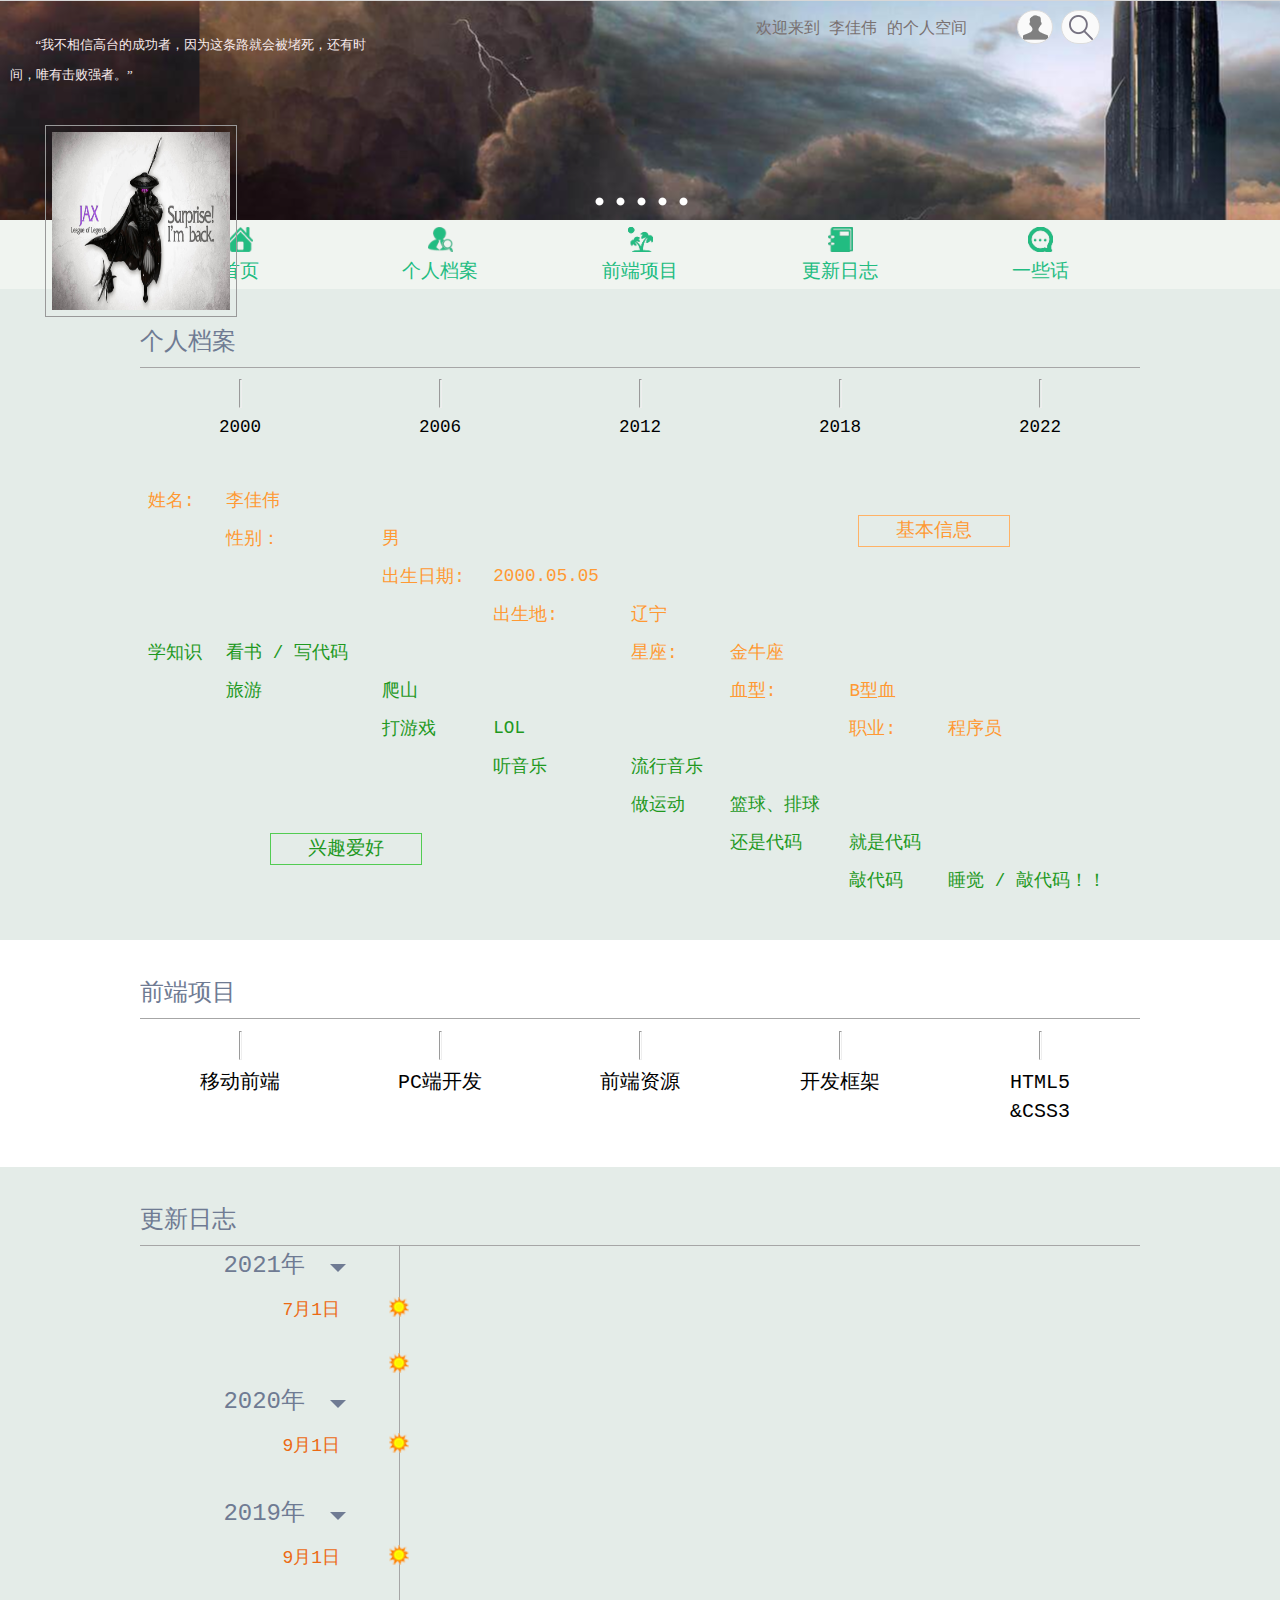
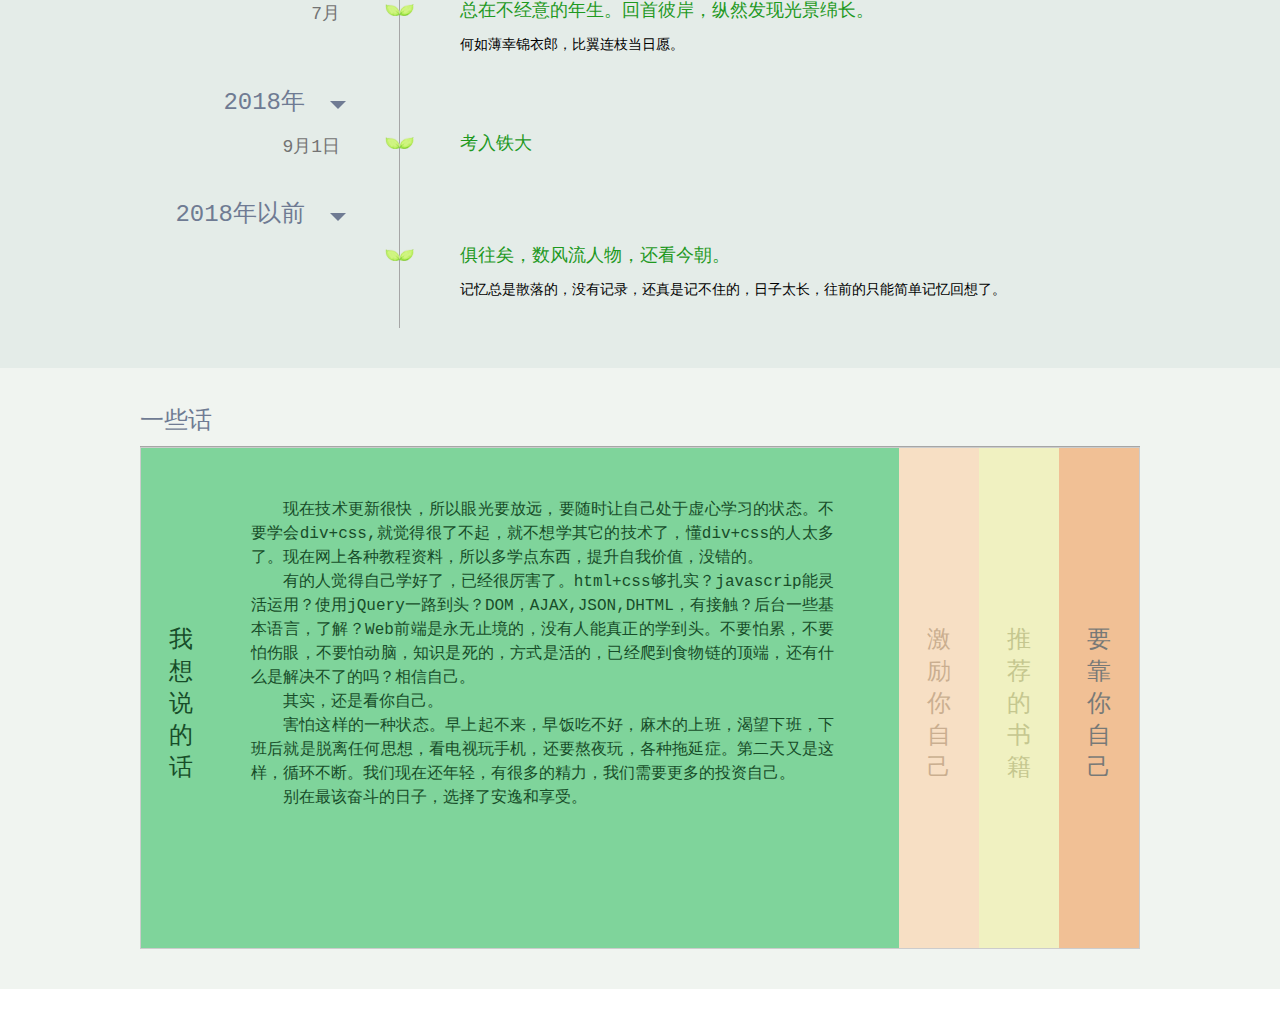
<file: index.html>
<!DOCTYPE html>
<!--created by yangfei 2016.11.17-->
<!--转载请说明出处-->
<html>
<head>
    <title>个人主页</title>
    <meta charset="utf-8"/>
</head>
<style type="text/css">
/*head part*/
.main_visual{height:219px;border-top:1px solid #d7d7d7;overflow:hidden;position:relative;}
.main_image{height:219px;overflow:hidden;position:relative;}
.main_image ul{width:9999px;height:219px;overflow:hidden;position:absolute;top:0;left:0}
.main_image li{float:left;width:100%;height:219px;}
.main_image li span{display:block;width:100%;height:219px}
.main_image li a{display:block;width:100%;height:219px}
.main_image li .img_1{background:url(./img_background/img_main_1.jpg) top right no-repeat}
.main_image li .img_2{background:url(./img_background/img_main_2.jpg) -500px -115px no-repeat}
.main_image li .img_3{background:url(./img_background/img_main_3.jpeg) center center repeat}
.main_image li .img_4{background:url(./img_background/img_main_4.jpg) center center repeat}
.main_image li .img_5{background:url(./img_background/img_main_5.jpg) center center no-repeat}


div.flicking_con{position:absolute;top:190px;left:50%;z-index:999;width:300px;height:21px;margin:0 0 0 -50px;
}
div.flicking_con a{float:left;width:21px;height:21px;margin:0;padding:0;background:url(./img_background/btn_main_img.png) 0 0 no-repeat;display:block;text-indent:-1000px}
div.flicking_con a.on{background-position:0 -21px}
#btn_prev,#btn_next{z-index:11111;position:absolute;display:block;width:73px!important;height:74px!important;top:50%;margin-top:-37px;display:none;}
#btn_prev{background:url(./img_background/hover_left.png) no-repeat left top;left:50px;opacity:0.3;}
#btn_next{background:url(./img_background/hover_right.png) no-repeat right top;right:50px;opacity:0.3;}
/*head part end*/


/*article part*/
/*created by yangfei 2016.11.17*/
body {
    margin:0;
    font:12px monospace,ËÎÌå,Î¢ÈíÑÅºÚ,Arial,sans-serif;

}
html,body {
    -webkit-text-size-adjust:none;
    
}
li,ol,ul,a,p {
    padding: 0;
    margin: 0;
    list-style:none;
    text-decoration: none;
}
input {
    vertical-align:middle;
    font-size:100%;
}
em,i {
    font-style:normal;
}

/*-----------------------Í·²¿-----------------------*/
.top{
    width:100%;
    height: 219px;
}
.head{
    width: 900px;
    margin-left: auto;
    margin-right: auto;
    position: relative;
}
/*-----------------------ËÑË÷¿ò-----------------------*/
.myself-wrap{
    padding-top: 10px;
    width: 100%;
    overflow: hidden;
    font-size: 1rem;
}
.myself-wrap .mywelcome{
    line-height: 38px;
    float: right;
    color:#797171;
    margin-right: 50px;
}
.myself-wrap .myselfbox{
    float: right;
    width: 36px;
    padding: 0px 14px;
    height: 34px;
    background: url(./img_background/user.png) left 5px center no-repeat;
    color: #999999;
    border-radius: 25px;
    background-color: #fafafa;
    border: 1px solid #ddd;
    outline: none;
    cursor: pointer;
    overflow:hidden;
    -o-transition: all 0.3s;
    -webkit-transition:  all 0.3s;
    -moz-transition: all 0.3s;
    margin-right: 8px;
}

.myself-wrap .myselfbox:focus{
    width: 205px;
}
.myself-wrap .mysearchbox{
    float: right;
    padding: 0px 10px;
    width: 17px;
    height: 32px;
    cursor: pointer;
    background: url(./img_background/search.png) right 5px center no-repeat;
    color: #ccc;
    border-radius: 25px;
    background-color: #fafafa;
    border: 1px solid #ddd;
    outline: none;
    overflow:hidden;
    -o-transition: all 0.3s;
    -webkit-transition:  all 0.3s;
    -moz-transition: all 0.3s;
    margin-right: 180px;
}
.myself-wrap .mysearchbox:focus{
    width: 180px;
    padding-right: 35px;
}
.head .saying{
    width: 370px;
    text-indent: 2em;
    line-height: 30px;
    font-size: 0.8rem;
    font-family:"Microsoft YaHei";    
    color: #f7eaea;    
}
.head .portrait{
    position: absolute;
    left: 20px;
    top: 80px;
    float: left;
    width: 190px;
    height: 190px;
    margin: 15px;
    border: 1px #999999 solid;
    text-align: center;
    animation:rotate 100s linear infinite;
    -webkit-animation:rotate 100s linear infinite;
    -moz-animation:rotate 100s linear infinite;
    -o-animation:rotate 100s linear infinite;
    -ms-animation:rotate 100s linear infinite;
}
@keyframes rotate{
    from{transform:rotate(0deg);   }
    to{transform:rotate(360deg);}
}
-webkit-@keyframes rotate{
    from{transform:rotate(0deg);   }
    to{transform:rotate(360deg);}
}
-moz-@keyframes rotate{
    from{transform:rotate(0deg);   }
    to{transform:rotate(360deg);}
}
-o-@keyframes rotate{
    from{transform:rotate(0deg);   }
    to{transform:rotate(360deg);}
}
-ms-@keyframes rotate{
    from{transform:rotate(0deg);   }
    to{transform:rotate(360deg);}
}

.head .portrait span{
    height: 100%;
    vertical-align: middle;
    display: inline-block;
}
.head .portrait img{
    width: 94%;
    height: 94%;
    vertical-align: middle;
}

/*-----------------------µ¼º½À¸-----------------------*/
.content-nav{
    background-color: #F0F4F0;
    overflow: hidden;
}
.content-nav ul{
    width:1000px;
    margin: auto;
    overflow: hidden;
    height: 70px;

}
.content-nav ul li{
    padding-top: 8px;
    float: left;
    width:20% ;




     text-align: center;
    font-size: 1.2rem;
    height:62px;
}
.content-nav ul li a{
    color: #22BC81;
    vertical-align: middle;
}
.content-nav ul li img{
    width: 25px;
    height: 25px;
}
.content-nav ul li:hover{
    background-color: #E4ECE8;
    border-top: 1px solid #22BC81;
}
.content-nav ul li:hover a{
    color: #696D71;
    display: block;
    width: 100%;
}
.content-nav ul li:hover img{
    filter:grayscale(100%);
    -webkit-filter:grayscale(100%);
    -moz-filter:grayscale(100%);
    -ms-filter: grayscale(100%);
    -o-filter:grayscale(100%);
    filter:progid:DXImageTransform.Microsoft.BasicImage(grayscale=1);
    -webkit-filter:grayscale(1)
}
/*-----------------------¸öÈËµµ°¸-----------------------*/
.mainbg1
{
    width: 100%;
    background-color: #E4ECE8;
}
.content-intro{
    width: 1000px;
    margin-left: auto;
    margin-right: auto;
    overflow: hidden;
    padding-top: 30px;
    padding-bottom: 40px;
    color:#000;
}
.content-intro .content-title{
    margin-bottom: 2px;
}

.sidetop{
    width: 100%;
    height: 110px;
}
.sidetop li{
    width: 20%;
    float: left;
    font-size: 1.1rem;
    text-align: center;
    position: relative;
}
.sidetop li ul p{
    font-size: 0.9rem;
}
li hr{
    width: 1px;
    height: 27px;
}
.sidetop li ul {
    position: absolute;
    left: 25px;
    top: 28px;
    vertical-align: middle;
    display: none;
}

.sidebottom{
    width:100%;
    position: relative;
}
.sidebottom .fir-bu{
    position: absolute;
    right: 130px;
    top: 35px;
    width: 15%;
    text-align: center;
    font-size: 1.2rem;
    line-height: 1.9rem;
    color: #FF9933;
    border: 1px solid #ffb266;
    cursor: default;
}
.sidebottom .sec-bu{
    position: absolute;
    left: 130px;
    bottom: 35px;
    width: 15%;
    font-size: 1.2rem;
    line-height: 1.9rem;
    text-align: center;
    color: #1f991f;
    border: 1px solid #52cc52;
    cursor: default;
}
.intro-wrapper .sidebottom table{
    width: 100%;
}
.intro-wrapper .sidebottom td{
    font-size: 1.1rem;
    color:#FF9933;
}
.intro-wrapper .sidebottom .sec-hob{
    color: #1f991f;
}
.intro-wrapper .sidebottom table .intro-tit{
    font-size: 1.3rem;
}


/*-----------------------Éú»î·ç¾°-----------------------*/
.mainbg2{
    width: 100%;
    
}
.content-life{
    width: 1000px;
    margin-left: auto;
    margin-right: auto;
    overflow: hidden;
    padding-top: 30px;
    padding-bottom: 40px;
}
.content-life .content-title {
    margin-bottom: 2px;
}
.current{
    background: url(./img_background/le-2.png) no-repeat left 30px top 38px, url(./img_background/le-2.png) no-repeat right 30px top 38px;
    color: #1f991f;
}
.lifetime{
    width: 100%;
}
.lifetime li{
    width: 20%;
    float: left;
    font-size: 1.1rem;
    text-align: center;
}
.content-life .sidetop li ul {
    left: 135px;
    top: 28px;
}
.content-life .lifetime li span{
    font-size:0.9rem;
}
#tag{
    overflow:hidden;    
}
#tag li{
    font-size: 1.2rem;
    cursor: pointer;
}
#tag li span{
    font-size: 1.25rem;
    line-height: 1.8rem;
}
#tagContent div{
    width:1000px;
    overflow: hidden;
    display:none;
}
#tagContent .lifecon1,.lifecon2,.lifecon3,.lifecon4,.lifecon5{
    margin-top: 20px;
    margin:0 auto;
}
#tagContent p{
    font-size: 1rem;
    line-height: 1.9rem;
    padding-top: 5px;
    margin-bottom: 20px;
    text-align: center;    
}

#tagContent .life-pic{
    width: 300px;
    height: 100px;
    margin-bottom:20px;      
    border:1px solid #9248bc;  
    box-shadow: 0 0 5px #333;
    position: relative;
    text-align: center;
    float: left;
    transition:all 0.3s ease-in-out;   
 }
 .life-pic:nth-child(3){
     margin-left:40px;
 }
.life-pic:nth-child(4){
     margin-left:40px;
 }
.life-pic:nth-child(6){
     margin-left:40px;
 }
.life-pic:nth-child(7){
     margin-left:40px;
 }
#tagContent .life-pic:hover{
transform:translate3d(0,-5px,0);
-ms-transform:translate3d(0,-5px,0);
-moz-transform:translate3d(0,-5px,0);
-webkit-transform:translate3d(0,-5px,0);
-o-transform:translate3d(0,-5px,0);
box-shadow: 0 2px 4px 0 rgba(0,0,0,.12), 0 0 6px 0 rgba(0,0,0,.04);
}
/*-----------------------Ê±¼äÖá-----------------------*/
.mainbg3
{
    width: 100%;
    background-color: #E4ECE8;
}
.content-diary a {
    color:#737373;
    text-decoration:none;
}
.content-diary a:hover {
    color:#fd8609;
    text-decoration: none;
    cursor: pointer;
}

.content-diary {
    position:relative;
    width:100%;
    margin:0 auto;
    padding-top: 30px;
    padding-bottom: 40px;
}
.content-diary .diary-wrapper {
    position: relative;
    width: 1000px;
    margin: 0 auto;
}
.content-title {
    width: 100%;
    border-bottom: 1px solid #a6a6a6;
    text-align: left;
    line-height: 3rem;
    color: #6f7b93;
    font-size: 1.5rem;    
    /*padding-left:1%;*/
}
.content-diary .diary-main {
    background: url(./images/line-bg2.png) repeat-y 259px 0;
}
.content-diary .diary-main .diary-year {
    position: relative;
}
.content-diary .diary-main .diary-year .years {
    height: 40px;
    width: 165px;
    padding-right: 30px;
    font-size: 24px;
    line-height: 40px;
    text-align: right;
}
.content-diary .diary-main .diary-year .years a {
    color: #6f7b93;
}
.content-diary .diary-main .diary-year .years i{
    display:block;
    position:relative;
    height:0;
    width:0;
    left:190px;
    top:-22px;
    border-width:8px;
    border-style:solid;
    border-color:#6f7b93 transparent transparent transparent;
    -webkit-transition:.5s;
    -moz-transition:.5s;
    -ms-transition:.5s;
    -o-transition:.5s;
    transition:.5s;
    -webkit-transform-origin:6px 3px;
    -moz-transform-origin:6px 3px;
    -ms-transform-origin:6px 3px;
    -o-transform-origin:6px 3px;
    transform-origin:6px 3px
}
.content-diary .diary-main .diary-year .diary-list{
    padding:8px 0;
    position:relative;
    overflow:hidden;
    -webkit-transition:height 1s cubic-bezier(0.025,0.025,0.000,1.115),opacity 1s;
    -moz-transition:height 1s cubic-bezier(0.025,0.025,0.000,1.115),opacity 1s;
    -ms-transition:height 1s cubic-bezier(0.025,0.025,0.000,1.115),opacity 1s;
    -o-transition:height 1s cubic-bezier(0.025,0.025,0.000,1.115),opacity 1s;
    transition:height 1s cubic-bezier(0.025,0.025,0.000,1.115),opacity 1s
}
.content-diary .diary-main .diary-year .diary-list ul {
    bottom: 0;
}
.content-diary .diary-main .diary-year .diary-list ul li {
    background: url("./images/circle3.png") no-repeat 245px 6px;
    color: #000;
}
.content-diary .diary-main .diary-year .diary-list ul li.highlight {
    background: url("./images/circle2.png") no-repeat 249px 3px;;
}
.cls {
    zoom: 1;
}
.cls:after {
    content: ".";
    display: block;
    height: 0;
    clear: both;
    visibility: hidden;
}
.content-diary .diary-main .diary-year .diary-list ul li.highlight .date, .content-diary .diary-main .diary-year .diary-list ul li.highlight .intro {
    color: #ec6a13;
}
.content-diary .diary-main .diary-year .diary-list ul li .date,.content-diary .diary-main .diary-year .diary-list ul li .version{
    float:left;
    display:block;
    clear:left;
    width:200px;
    line-height:24px;
    text-align:right
}
.content-diary .diary-main .diary-year .diary-list ul li .date{
    font-size:18px;
    line-height:32px;
    color:#737373
}
.content-diary .diary-main .diary-year .diary-list ul li .intro, .content-diary .diary-main .diary-year .diary-list ul li .more {
    float: left;
    width: 600px;
    margin-left: 120px;
    line-height: 20px;

}
.content-diary .diary-main .diary-year .diary-list ul li .more{
    padding-bottom:15px;
}
.content-diary .diary-main .diary-year .diary-list ul li .more p{
    margin: 5px 0px;
    font-size: 0.9rem;
}

.content-diary .diary-main .diary-year .diary-list ul li .intro {
    font-size: 1.1rem;
    line-height: 27px;
    color: #1f991f;
}
/*Èý½ÇÐý×ª*/
.content-diary .diary-wrapper:first-child .diary-main .diary-year.close .years i{
    transform:rotate(-90deg);
    -webkit-transform:rotate(-90deg);
    -moz-transform:rotate(-90deg);
    -ms-transform:rotate(-90deg);
    -o-transform:rotate(-90deg)
}
.content-diary .diary-wrapper:first-child .diary-main .diary-year.close .diary-list{
    opacity:0;
    height:0!important;
}
.ie7 .content-diary .diary-main .diary-year .years i{
    left:40px
}

.mainbg4{
    width: 100%;
    background-color: #F0F4F0;
}
.content-words{
    width: 1000px;
    margin-left: auto;
    margin-right: auto;
    padding-top: 30px;
    padding-bottom: 40px;
}

/*·çÇÙ*/
#demo{
    width:998px;
    height:500px;
    border:1px solid #CCC;
    overflow:hidden;
}
#demo li{
    float:left;
    position:relative;
    width:80px;
    height:100%;
    overflow:hidden;
    filter:alpha(opacity=50);
    -moz-opacity:0.5;opacity:0.5;cursor:pointer;
}
/*#demo li div{position:absolute;width:100%;height:50px;line-height:50px;background:#000;filter:alpha(opacity=70);-moz-opacity:0.7;opacity:0.7;bottom:0;left:0;display:none;text-align:center;}*/
#demo li .d1-tit{
    position:absolute;
    width:50px;
    height:200px;
    top:35%;
    left:15px;
    text-align: center;
    font-size: 1.5rem;
}
#demo li div a{
    color:#FFF;
    text-decoration:none;
}
#demo li div a:hover{
    color:#F00;
    text-decoration:none;
}
#demo li:first-child{
    width:758px;
    filter:alpha(opacity=100);
    -moz-opacity:1;
    opacity:1;
}
#demo li:first-child div{
    display:block;
}
.d1{
    width:758px;
    height:500px;
    background: #7fd49b;
}
.d1 .d1-1{
    color:#174d29;
}
.d1 .d1-con{
    text-align:justify;
    text-justify:inter-ideograph;
    padding-right: 65px;
    position: absolute;
    left: 110px;
    top:50px;
    font-size: 1rem;
    line-height: 1.5rem;
    color:#174d29;
}
.d1 .d1-con p{
    text-indent: 2em;
}

.d2{
    width:758px;
    height:500px;
    background: #FFCC99;
}
.d2 .d2-2{
    color:#a66b32;
}
.d2 .d2-con{
    text-align:justify;
    text-justify:inter-ideograph;
    padding-right: 60px;
    position: absolute;
    left: 110px;
    top:65px;
    font-size:1rem;
    line-height: 1.5rem;
    color: #66411f;
}
.d2 .d2-con p{
    text-indent: 2em;
    padding-bottom: 10px;
}
.d3{
    width:758px;
    height:500px;
    background: #f0ef93;
}
.d3 .d3-3{
    color: #9c9b30;
}
.d3 .d3-con{
    position: absolute;
    left: 185px;
    top:60px;
    font-size: 1rem;
    line-height: 1.5rem;
    color: #4d4c18;
}
.d3 .d3-con p{
    font-size: 1.2rem;
    padding: 15px 0px 5px 0px;
}
.d4{
    width:758px;
    height:500px;
    background: #f28e3d;
}
.d4 .d4-4{
    color: #9d5114;
}
.d4 .d4-con{
    position: absolute;
    left: 140px;
    top:65px;
    font-size: 1.3rem;
    line-height: 1.8rem;
    color: #4d280a;
    text-align: center;
}
.d4 img{
    padding:20px 20px;
    filter:alpha(opacity=60);
    -moz-opacity:0.6;
    -khtml-opacity: 0.6;
    opacity: 0.6;
}
.d4 img:hover{
    filter:alpha(opacity=100);
    -moz-opacity:1;
    -khtml-opacity: 1;
    opacity: 1;
}


/*»Øµ½¶¥²¿*/
.totop{
    position:fixed;
    bottom:40px;
    right:40px;
    width:50px;
    height:50px;
    display:none;
}
.totop a,.totop a:link{
    background-image:url(./img_background/sun2.png);
    background-repeat:no-repeat;
    width:50px;
    height:50px;
    outline:none;
    display:inline-block;
    background-size: cover;
}
.totop a:hover{
    background-image:url(./img_background/sun4.png);
    background-repeat:no-repeat;
    width:50px;
    height:50px;outline:none;
}
#footer{
    display:inline-block;
    width:200px;
    height:20px;    
    margin-left:37%;   
}
#font{
    display:inline-block;
    font-size:15px;
}
/*hover xiaoguo*/
.btn-11:before,
.btn-11:after {
  z-index: -1;
}
.btn-11 {
  display:block;
  position: relative;
  color: #9248bc;
  text-align:center;
  overflow: hidden;
  width:  100%;
  height:100%;  
}
.btn-11 a {
  display:block;
  text-decoration: none;
  line-height: 100px;
  color: #9248bc;
  
}
@-webkit-keyframes criss-cross-left {
  0% {
    left: -20px;
  }
  50% {
    left: 50%;
    width: 20px;
    height: 20px;
  }
  100% {
    left: 50%;
    width: 380px;
    height: 380px;
  }
}

@keyframes criss-cross-left {
  0% {
    left: -20px;
  }
  50% {
    left: 50%;
    width: 20px;
    height: 20px;
  }
  100% {
    left: 50%;
    width: 380px;
    height: 380px;
  }
}
@-webkit-keyframes criss-cross-right {
  0% {
    right: -20px;
  }
  50% {
    right: 50%;
    width: 20px;
    height: 20px;
  }
  100% {
    right: 50%;
    width: 380px;
    height: 380px;
  }
}
@keyframes criss-cross-right {
  0% {
    right: -20px;
  }
  50% {
    right: 50%;
    width: 20px;
    height: 20px;
  }
  100% {
    right: 50%;
    width: 380px;
    height: 380px;
  }
}

.btn-11:before, .btn-11:after {
  position: absolute;
  top: 50%;
  content: '';
  width: 20px;
  height: 20px;
  background: #7f28b0;
  border-radius: 50%;
}
.btn-11:before {
  left: -20px;
 
          transform: translate(-50%, -50%);
  /*     animation: criss-cross-left 0.8s reverse; */
}
.btn-11:after {
  right: -20px;
 
          transform: translate(50%, -50%);
  /*     animation: criss-cross-right 0.8s reverse; */
}
.btn-11:hover:before, .btn-11:hover:after {
  /*       @include size($btn-width); */
}
.btn-11:hover:before {
  -webkit-animation: criss-cross-left 0.8s both;
          animation: criss-cross-left 0.8s both;
}
.btn-11:hover:after {
  -webkit-animation: criss-cross-right 0.8s both;
          animation: criss-cross-right 0.8s both;
}
.btn-11:hover a{
  color:#fff;
}   

/*article end*/
</style>
<meta http-equiv="Content-Type" content="text/html; charset=utf-8" />

<body>
<!--<object style="border:0px" type="text/x-scriptlet" data="head.html" width=100% height=500px> </object>-->

<div class="top">
    <div class="myself-wrap" style="position:absolute;z-index:99;">
        <input class="mysearchbox" type="text" maxlength="100">
        <input class="myselfbox" type="button" maxlength="100" value="     ">
        <div class="mywelcome">
            欢迎来到 李佳伟 的个人空间
        </div>
    </div>
    <div class="head" style="position:absolute;z-index:99;left:10px;top:30px">
        <div class="saying">
          “我不相信高台的成功者，因为这条路就会被堵死，还有时间，唯有击败强者。”
        </div>
        <div class="portrait">
            <span></span><img src="portrait1.jpg">
        </div>
    </div>

<div class="main_visual">
    <div class="flicking_con">
        <a href="#">1</a>
        <a href="#">2</a>
        <a href="#">3</a>
        <a href="#">4</a>
        <a href="#">5</a>
    </div>
    <div class="main_image">
        <ul>
            <li><span class="img_3"></span></li>
            <li><span class="img_4"></span></li>
            <li><span class="img_1"></span></li>
            <li><span class="img_2"></span></li>
            <li><span class="img_5"></span></li>
        </ul>
        <a href="javascript:;" id="btn_prev"></a>
        <a href="javascript:;" id="btn_next"></a>
    </div>
</div>
</div>

<div class="content-nav">
    <ul class="nav">
        <li><a href="index.html"><img src="images/home.png"><br>首页</a></li>
        <li><a href="#m-info"><img src="images/info.png"><br>个人档案</a></li>
        <li><a href="#m-life"><img src="img_background/view.png"><br>前端项目</a></li>
        <li><a href="#m-diary"><img src="images/dairy.png"><br>更新日志</a></li>
        <li><a href="#m-word"><img src="images/dia.png"><br>一些话</a></li>
    </ul>
</div>
<div class="mainbg1">
    <a name="m-info"></a>
    <div class="content-intro">
        <div class="intro-wrapper">
            <div class="content-title">个人档案</div>
            <div class="sidetop">
                <ul>
                    <li onmousemove="showpic(this)" onmouseout="hidepic(this)">
                        <hr>2000
                        <ul>
                            <img src="images/born.png">
                            <p>出生</p>
                        </ul>
                    </li>
                    <li onmousemove="showpic(this)" onmouseout="hidepic(this)">
                        <hr>2006
                        <ul>
                            <img src="images/child.jpg">
                            <p>小学</p>
                        </ul>
                    </li>
                    <li onmousemove="showpic(this)" onmouseout="hidepic(this)">
                        <hr>2012
                        <ul>
                            <img src="images/middle.jpg">
                            <p>中学</p>
                        </ul>
                    </li>
                    <li onmousemove="showpic(this)" onmouseout="hidepic(this)">
                        <hr>2018
                        <ul>
                            <img src="./img_background/university.jpg">
                            <p>大学</p>
                        </ul>
                    </li>
                    <li onmousemove="showpic(this)" onmouseout="hidepic(this)">
                        <hr>2022
                        <ul>
                            <img src="./img_background/work.jpg">
                            <p>工作</p>
                        </ul>
                    </li>
                </ul>
            </div>
            <div class="sidebottom">
                <a class="fir-bu">基本信息</a>
                <a class="sec-bu">兴趣爱好</a>
                <table cellpadding="6">
                    <tr>
                        <td>姓名:</td>
                        <td>李佳伟</td>
                    </tr>
                    <tr>
                        <td></td>
                        <td>性别：</td>
                        <td>男</td>
                    </tr>
                    <tr>
                        <td></td>
                        <td></td>
                        <td>出生日期: </td>
                        <td>2000.05.05 </td>
                    </tr>
                    <tr>
                        <td></td>
                        <td></td>
                        <td></td>
                        <td>出生地:</td>
                        <td>辽宁</td>
                    </tr>
                    <tr>
                        <td class="sec-hob">学知识</td>
                        <td class="sec-hob">看书 / 写代码</td>
                        <td></td>
                        <td></td>
                        <td>星座:</td>
                        <td>金牛座</td>
                    </tr>
                    <tr>
                        <td></td>
                        <td class="sec-hob">旅游</td>
                        <td class="sec-hob">爬山</td>
                        <td></td>
                        <td></td>
                        <td>血型:</td>
                        <td>B型血</td>
                    </tr>
                    <tr>
                        <td></td>
                        <td></td>
                        <td class="sec-hob">打游戏</td>
                        <td class="sec-hob">LOL</td>
                        <td></td>
                        <td></td>
                        <td>职业:</td>
                        <td>程序员</td>
                    </tr>
                    <tr>
                        <td></td>
                        <td></td>
                        <td></td>
                        <td class="sec-hob">听音乐</td>
                        <td class="sec-hob">流行音乐</td>
                    </tr>
                    <tr>
                        <td></td>
                        <td></td>
                        <td></td>
                        <td></td>
                        <td class="sec-hob">做运动</td>
                        <td class="sec-hob">篮球、排球</td>
                    </tr>
                    <tr>
                        <td></td>
                        <td></td>
                        <td></td>
                        <td></td>
                        <td></td>
                        <td class="sec-hob">还是代码</td>
                        <td class="sec-hob">就是代码</td>
                    </tr>
                    <tr>
                        <td></td>
                        <td></td>
                        <td></td>
                        <td></td>
                        <td></td>
                        <td></td>
                        <td class="sec-hob">敲代码</td>
                        <td class="sec-hob">睡觉 / 敲代码！！</td>
                    </tr>
                </table>
            </div>

        </div>
    </div>
</div>
    <!------------------------前端代码------------------------>
<div class="mainbg2">
    <a name="m-life"></a>
    <div class="content-life">
        <div class="intro-wrapper">
            <div class="content-title">前端项目</div>
            <div class="lifetime">
                <ul id="tag">
                    <li>
                        <hr><span>移动前端</span>
                    </li>
                    <li>
                        <hr><span>PC端开发</span>
                    </li>

                    <li>
                        <hr><span>前端资源</span>
                    </li>
                    <li>
                        <hr><span>开发框架</span>
                    </li>
                    <li>
                        <hr><span>HTML5<br>&CSS3</span>
                    </li>
                </ul>
                <div id="tagContent">
                    <div class="lifecon1">
                        <p>-- Web与移动端开发心得 --<br>
                            webApp是大的方向，自己要努力向前迈进了，有新的体会，也有新的分享。</p>
                        <ul class="life-pic" >
                    <i class="btn-11"><a >简单手机App应用</a></i>
                        </ul>
                                                <ul class="life-pic" >
                    <i class="btn-11"><a href="http://wuhou123.oschina.io/myapp/">仿微信应用</a></i>
                        </ul>
                                                <ul class="life-pic" >
                    <i class="btn-11"><a >待开发</a></i>
                        </ul>
                                                <ul class="life-pic" >
                    <i class="btn-11"><a >待开发</a></i>
                        </ul>
                                                <ul class="life-pic" >
                    <i class="btn-11"><a >待开发</a></i>
                        </ul>
                                                <ul class="life-pic" >
                    <i class="btn-11"><a >待开发</a></i>
                        </ul>

                    </div>
                    <div class="lifecon2">
                        <p>-- PC端开发工具 --<br>
                            自己学习和找到的开发工具，还不错。</p>
                        <ul class="life-pic" >
                    <i class="btn-11"><a>瀑布流+ajax动态加载</a></i>
                        </ul>
                                                <ul class="life-pic" >
                    <i class="btn-11"><a href="./骑行/index.html">响应式网站页面</a></i>
                        </ul>
                                                <ul class="life-pic" >
                    <i class="btn-11"><a href="https://github.com/wuhou123/textdemo/tree/master/%E6%9C%AC%E5%9C%B0%E6%9C%8D%E5%8A%A1%E5%99%A8%E6%96%87%E4%BB%B6">apache_tomcat7</a></i>
                        </ul>
                                                <ul class="life-pic" >
                    <i class="btn-11"><a href="./baidu_map/map.html">百度地图api，异步数据加载</a></i>
                        </ul>
                                                <ul class="life-pic" >
                    <i class="btn-11"><a>待开发</a></i>
                        </ul>
                                                <ul class="life-pic" >
                    <i class="btn-11"><a>待开发</a></i>
                        </ul>
                    </div>

                    <div class="lifecon3">
                        <p>-- 前端资料文档 --<br>
                            汇集左右插件和组件工具，图片优化压缩，代码检测和优化压缩，书籍文档。</p>
                         <ul class="life-pic" >
                    <i class="btn-11"><a href="https://github.com/wuhou123">AngularJS</a></i>
                        </ul>
                                                <ul class="life-pic" >
                    <i class="btn-11"><a href="https://tinypng.com/">图片优化压缩</a></i>
                        </ul>
                                                <ul class="life-pic" >
                    <i class="btn-11"><a href="http://www.iconfont.cn/">图标字体（支持在线制作）</a></i>
                        </ul>
                                                <ul class="life-pic" >
                    <i class="btn-11"><a href="./webtotal/index.html">前端资源汇集（一）</a></i>
                        </ul>
                                                <ul class="life-pic" >
                    <i class="btn-11"><a href="./webtotal/index2.html">前端资源汇集（二）</a></i>
                        </ul>
                                                <ul class="life-pic" >
                    <i class="btn-11"><a href="./webtotal/index3.html">前端资源汇集（三）</a></i>
                        </ul>
                    </div>

                    <div class="lifecon4">
                        <p>-- 开发框架资源 --<br>
                            前端开发框架学习和使用，资源整理。</p>
                        <ul class="life-pic" >
                    <i class="btn-11"><a href="#">Collision</a></i>
                        </ul>
                                                <ul class="life-pic" >
                    <i class="btn-11"><a href="#">Collision</a></i>
                        </ul>
                                                <ul class="life-pic" >
                    <i class="btn-11"><a href="#">Collision</a></i>
                        </ul>
                                                <ul class="life-pic" >
                    <i class="btn-11"><a href="#">Collision</a></i>
                        </ul>
                                                <ul class="life-pic" >
                    <i class="btn-11"><a href="#">Collision</a></i>
                        </ul>
                                                <ul class="life-pic" >
                    <i class="btn-11"><a href="#">Collision</a></i>
                        </ul>
              
                    </div>

                    <div class="lifecon5">
                        <p>-- 最新的H5和CSS3学习，关于一些效果例子。 --<br>
                            每天都学习一点，大神博客以及看到的效果展示，just do it。</p>
                        <ul class="life-pic" >
                    <i class="btn-11"><a href="./xialacaidan.html">css3下拉菜单</a></i>
                        </ul>
                                                <ul class="life-pic" >
                    <i class="btn-11"><a href="./下拉刷新/index.html">H5移动端下拉加载</a></i>
                        </ul>
                                                <ul class="life-pic" >
                    <i class="btn-11"><a href="./echarts/nav.html">echarts图表制作</a></i>
                        </ul>
                                                <ul class="life-pic" >
                    <i class="btn-11"><a href="./pages/classic.html">前端处理分页（非异步加载分页）</a></i>
                        </ul>
                                                <ul class="life-pic" >
                    <i class="btn-11"><a >待开发</a></i>
                        </ul>
                                                <ul class="life-pic" >
                    <i class="btn-11"><a>待开发</a></i>
                        </ul>
                
                    
                    </div>

                </div>
            </div>
        </div>
    </div>
</div>
    <!------------------------更新日志------------------------>
<div class="mainbg3">
    <a name="m-diary"></a>
    <div class="content-diary">
        <div class="diary-wrapper">
            <div class="content-title">更新日志</div>
            <div class="diary-main">
<!--2017年-->
<div class="diary-year">
                    <div class="years">
                        <a href="#">2021年<i></i></a>
                    </div>
                    <div class="diary-list">
                        <ul> 
                            
                            <li class="cls highlight">
                                <p class="date">7月1日</p>
                                <p class="intro"></p>
                                <p class="version">&nbsp;</p>
                                <div class="more">
                                    <p></p>
                                </div>
                            </li>                           
                            <li class="cls highlight">
                                <p class="date"></p>
                                <p class="intro"></p>
                                <p class="version">&nbsp;</p>
                                <div class="more">
                                    <p></p>
                                </div>
                            </li>
                        </ul>
                    </div>
</div>
<!--2016年-->
<div class="diary-year">
                    <div class="years">
                        <a href="#">2020年<i></i></a>
                    </div>
                    <div class="diary-list">
                        <ul>                            
               	 	
                            <li class="cls highlight">
                                <p class="date">9月1日</p>
                                <p class="intro"></p>
                                <p class="version">&nbsp;</p>
                                <div class="more">
                                    <p></p>
                                    <p></p>
                                </div>
                            </li>

                           
                        </ul>
                    </div>
                </div>
<!--2016end-->



                <div class="diary-year">
                    <div class="years">



                        <a href="#">2019年<i></i></a>
                    </div>
                    <div class="diary-list">
                        <ul>
                           
                            <li class="cls highlight">
                                <p class="date">9月1日</p>
                                <p class="intro"></p>
                                <p class="version">&nbsp;</p>
                                <div class="more">
                                    <p></p>
                                    <p></p>
                                </div>
                            </li>

                            <li class="cls">
                                <p class="date">7月</p>
                                <p class="intro">总在不经意的年生。回首彼岸，纵然发现光景绵长。</p>
                                <p class="version">&nbsp;</p>
                                <div class="more">
                                    <p>何如薄幸锦衣郎，比翼连枝当日愿。</p>
                                </div>
                            </li>
                        </ul>
                    </div>
                </div>
                <div class="diary-year">
                    <div class="years">
                        <a href="#">2018年<i></i></a>
                    </div>
                    <div class="diary-list">
                        <ul>
                            <li class="cls">
                                <p class="date">9月1日</p>
                                <p class="intro">考入铁大</p>
                                <p class="version">&nbsp;</p>
                                <div class="more">
                                    <p></p>
                                </div>
                            </li>
                           
                        </ul>
                    </div>
                </div>
                <div class="diary-year">
                    <div class="years">
                        <a href="#">2018年以前<i></i></a>
                    </div>
                    <div class="diary-list">
                        <ul>
                            <li class="cls">
                                <p class="date">&nbsp;</p>
                                <p class="intro">俱往矣，数风流人物，还看今朝。 </p>
                                <p class="version">&nbsp;</p>
                                <div class="more">
                                    <p>记忆总是散落的，没有记录，还真是记不住的，日子太长，往前的只能简单记忆回想了。</p>
                                </div>
                            </li>
                        </ul>
                    </div>
                </div>
            </div>
        </div>
    </div>
</div>
<div class="mainbg4">
    <a name="m-word"></a>
    <div class="content-words">
        <div class="words-wrapper">
            <div class="content-title">一些话</div>
            <ul id="demo">
                <li>
                    <ul class="d1">
                        <div class="d1-tit d1-1">
                            我<br>想<br>说<br>的<br>话
                        </div>
                        <div class="d1-con">
                           
                            <p>现在技术更新很快，所以眼光要放远，要随时让自己处于虚心学习的状态。不要学会div+css,就觉得很了不起，就不想学其它的技术了，懂div+css的人太多了。现在网上各种教程资料，所以多学点东西，提升自我价值，没错的。</p>
                            <p>有的人觉得自己学好了，已经很厉害了。html+css够扎实？javascrip能灵活运用？使用jQuery一路到头？DOM，AJAX,JSON,DHTML，有接触？后台一些基本语言，了解？Web前端是永无止境的，没有人能真正的学到头。不要怕累，不要怕伤眼，不要怕动脑，知识是死的，方式是活的，已经爬到食物链的顶端，还有什么是解决不了的吗？相信自己。</p>
                            <p>其实，还是看你自己。</p>
                            <p>害怕这样的一种状态。早上起不来，早饭吃不好，麻木的上班，渴望下班，下班后就是脱离任何思想，看电视玩手机，还要熬夜玩，各种拖延症。第二天又是这样，循环不断。我们现在还年轻，有很多的精力，我们需要更多的投资自己。</p>
                            <p>别在最该奋斗的日子，选择了安逸和享受。</p>
                        </div>
                    </ul>
                    <!--<div><a href="http://www.mycodes.net">标题1</a></div>-->
                </li>
                <li>
                    <ul class="d2">
                        <div class="d1-tit d2-2">
                            激<br>励<br>你<br>自<br>己
                        </div>
                        <div class="d2-con">
                            <p>放下你的浮躁，放下你的懒惰，放下你的三分钟热度，闭上你什么都想聊两句的嘴巴，静下心来好好做你该做的事。你的努力是唯一能让你站稳脚跟的依靠。</p>
                            <p>做你想做的，趁阳光正好。去追逐梦想，趁还年轻。不浪费时间，不挥霍时光，不沉迷过去，不恐惧未来。努力从来不会白费，今日播下的种子，正在你看不见、想不到的某处悄悄地发芽。</p>
                            <p>你想要好的成绩，但是你不去学习；你想要富裕的生活，但是你不去拼搏奋斗；你想要健康的身体，但是你没能坚持锻炼；你想要称心如意的生活，但是你从未真正的改变过自己。你尽力了，才有资格说自己运气不好。</p>
                            <p>水再浑浊，只要长久沉淀，依然会分外清澄；人再愚钝，只要足够努力，一样能改写命运，不要愤懑起点太低，那只是我们站立的原点。人生是一场漫长竞赛，有些人笑在开始，有些人却赢在最后。</p>
                            <p>世界上最难的事，莫过于在热闹之中按兵不动，在诱惑面前不忘初心，别偏激，按兵不动不是让你停滞不前，不忘初心也并非不可以放眼未来，冷静，不是迟钝，沉默，不代表妥协。</p>

                        </div>
                    </ul>
                    <!--<div><a href="2">标题2</a></



                    div>-->
                </li>
                <li>
                    <ul class="d3">
                        <div class="d1-tit d3-3">
                            推<br>荐<br>的<br>书<br>籍
                        </div>
                        <div class="d3-con">
                            <p>入门：</p>
                            《深入浅出JavaScript》-- Christion Heilmann<br>
                            《JavaScript DOM编程艺术》-- Jeremy Keith<br>
                            《JavaScript DOM高级程序设计》-- Jeffrey Sambells<br>
                            <p>进阶：</p>
                            《ppk谈JavaScript》-- Peter-PaulKoch<br>
                            《精通JavaScript》-- JohnResig<br>
                            《JavaScript高级程序设计》-- Nicholas C.Zakas<br>
                            <p>高级：</p>
                            《JavaScript语言精粹》-- Douglas Crockford<br>
                            《JavaScript设计模式》-- Rossharmes<br>
                            《Secrets of the JavaScript Ninja》-- JohnResig<br>
                            《高性能JavaScript》-- NicholasC.Zakas
                        </div>
                    </ul>
                    <!--<div><a href="3">标题3</a></div>-->
                </li>
                <li>
                    <ul class="d4">
                        <div class="d1-tit">
                            要<br>靠<br>你<br>自<br>己
                        </div>
                        <div class="d4-con">
                            <img class="mind1" src="images/mind-1.png">
                            <img class="mind2" src="images/mind-2.png">
                            <p>Do what you can, with what you have, where you are.<br>Life always has two sides, choose yours.</p>
                        </div>

                    </ul>
                    <!--<div><a href="3">标题4</a></div>-->
                </li>
            </ul>
        </div>

    </div>
</div>
    <div class="totop"><a></a>
    </div>
<div style="text-align:center;">
</div>
<div id="footer">
    
</div>





<script type="text/javascript" src="http://libs.baidu.com/jquery/1.8.1/jquery.min.js"></script>
<script type="text/javascript" src="http://v2.uyan.cc/code/uyan.js?uid=2132803"></script>
<script type="text/javascript">
    /* 



jquery.event.drag.js ~ v1.5 ~ Copyright (c) 2008, Three Dub Media (http://threedubmedia.com)  



Liscensed under the MIT License ~ http://threedubmedia.googlecode.com/files/MIT-LICENSE.txt



*/
(function(E){E.fn.drag=function(L,K,J){if(K){this.bind("dragstart",L)}if(J){this.bind("dragend",J)}return !L?this.trigger("drag"):this.bind("drag",K?K:L)};var A=E.event,B=A.special,F=B.drag={not:":input",distance:0,which:1,dragging:false,setup:function(J){J=E.extend({distance:F.distance,which:F.which,not:F.not},J||{});J.distance=I(J.distance);A.add(this,"mousedown",H,J);if(this.attachEvent){this.attachEvent("ondragstart",D)}},teardown:function(){A.remove(this,"mousedown",H);if(this===F.dragging){F.dragging=F.proxy=false}G(this,true);if(this.detachEvent){this.detachEvent("ondragstart",D)}}};B.dragstart=B.dragend={setup:function(){},teardown:function(){}};function H(L){var K=this,J,M=L.data||{};if(M.elem){K=L.dragTarget=M.elem;L.dragProxy=F.proxy||K;L.cursorOffsetX=M.pageX-M.left;L.cursorOffsetY=M.pageY-M.top;L.offsetX=L.pageX-L.cursorOffsetX;L.offsetY=L.pageY-L.cursorOffsetY}else{if(F.dragging||(M.which>0&&L.which!=M.which)||E(L.target).is(M.not)){return }}switch(L.type){case"mousedown":E.extend(M,E(K).offset(),{elem:K,target:L.target,pageX:L.pageX,pageY:L.pageY});A.add(document,"mousemove mouseup",H,M);G(K,false);F.dragging=null;return false;case !F.dragging&&"mousemove":if(I(L.pageX-M.pageX)+I(L.pageY-M.pageY)<M.distance){break}L.target=M.target;J=C(L,"dragstart",K);if(J!==false){F.dragging=K;F.proxy=L.dragProxy=E(J||K)[0]}case"mousemove":if(F.dragging){J=C(L,"drag",K);if(B.drop){B.drop.allowed=(J!==false);B.drop.handler(L)}if(J!==false){break}L.type="mouseup"}case"mouseup":A.remove(document,"mousemove mouseup",H);if(F.dragging){if(B.drop){B.drop.handler(L)}C(L,"dragend",K)}G(K,true);F.dragging=F.proxy=M.elem=false;break}return true}function C(M,K,L){M.type=K;var J=E.event.handle.call(L,M);return J===false?false:J||M.result}function I(J){return Math.pow(J,2)}function D(){return(F.dragging===false)}function G(K,J){if(!K){return }K.unselectable=J?"off":"on";K.onselectstart=function(){return J};if(K.style){K.style.MozUserSelect=J?"":"none"}}})(jQuery);
</script>
<script type="text/javascript" >
(function($){$.fn.touchSlider=function(settings){settings.supportsCssTransitions=(function(style){var prefixes=["Webkit","Moz","Ms"];for(var i=0,l=prefixes.length;i<l;i++){if(typeof style[prefixes[i]+"Transition"]!=="undefined"){return true}}return false})(document.createElement("div").style);settings=jQuery.extend({roll:true,flexible:false,btn_prev:null,btn_next:null,paging:null,speed:75,view:1,range:0.15,page:1,transition:false,initComplete:null,counter:null,multi:false},settings);var opts=[];opts=$.extend({},$.fn.touchSlider.defaults,settings);return this.each(function(){$.fn.extend(this,touchSlider);var _this=this;this.opts=opts;this._view=this.opts.view;this._speed=this.opts.speed;this._tg=$(this);this._list=this._tg.children().children();this._width=parseInt(this._tg.css("width"));this._item_w=parseInt(this._list.css("width"));this._len=this._list.length;this._range=this.opts.range*this._width;this._pos=[];this._start=[];this._startX=0;this._startY=0;this._left=0;this._top=0;this._drag=false;this._scroll=false;this._btn_prev;this._btn_next;this.init();$(this).bind("touchstart",this.touchstart).bind("touchmove",this.touchmove).bind("touchend",this.touchend).bind("dragstart",this.touchstart).bind("drag",this.touchmove).bind("dragend",this.touchend);$(window).bind("orientationchange resize",function(){_this.resize(_this)})})};var touchSlider={init:function(){var _this=this;$(this).children().css({"width":this._width+"px","overflow":"visible"});if(this.opts.flexible){this._item_w=this._width/this._view}if(this.opts.roll){this._len=Math.ceil(this._len/this._view)*this._view}var page_gap=(this.opts.page>1&&this.opts.page<=this._len)?(this.opts.page-1)*this._item_w:0;for(var i=0;i<this._len;++i){this._pos[i]=this._item_w*i-page_gap;this._start[i]=this._pos[i];this._list.eq(i).css({"float":"none","display":"block","position":"absolute","top":"0","left":this._pos[i]+"px","width":this._item_w+"px"});if(this.opts.supportsCssTransitions&&this.opts.transition){this._list.eq(i).css({"-moz-transition":"0ms","-moz-transform":"","-ms-transition":"0ms","-ms-transform":"","-webkit-transition":"0ms","-webkit-transform":"","transition":"0ms","transform":""})}}if(this.opts.btn_prev&&this.opts.btn_next){this.opts.btn_prev.bind("click",function(){_this.animate(1,true);return false});this.opts.btn_next.bind("click",function(){_this.animate(-1,true);return false})}if(this.opts.paging){$(this._list).each(function(i,el){var btn_page=_this.opts.paging.eq(i);btn_page.bind("click",function(e){_this.go_page(i,e);return false})})}this.counter();this.initComplete()},initComplete:function(){if(typeof(this.opts.initComplete)=="function"){this.opts.initComplete(this)}},resize:function(e){if(e.opts.flexible){var tmp_w=e._item_w;e._width=parseInt(e._tg.css("width"));e._item_w=e._width/e._view;e._range=e.opts.range*e._width;for(var i=0;i<e._len;++i){e._pos[i]=e._pos[i]/tmp_w*e._item_w;e._start[i]=e._start[i]/tmp_w*e._item_w;e._list.eq(i).css({"left":e._pos[i]+"px","width":e._item_w+"px"});if(this.opts.supportsCssTransitions&&this.opts.transition){e._list.eq(i).css({"-moz-transition":"0ms","-moz-transform":"","-ms-transition":"0ms","-ms-transform":"","-webkit-transition":"0ms","-webkit-transform":"","transition":"0ms","transform":""})}}}this.counter()},touchstart:function(e){if((e.type=="touchstart"&&e.originalEvent.touches.length<=1)||e.type=="dragstart"){this._startX=e.pageX||e.originalEvent.touches[0].pageX;this._startY=e.pageY||e.originalEvent.touches[0].pageY;this._scroll=false;this._start=[];for(var i=0;i<this._len;++i){this._start[i]=this._pos[i]}}},touchmove:function(e){if((e.type=="touchmove"&&e.originalEvent.touches.length<=1)||e.type=="drag"){this._left=(e.pageX||e.originalEvent.touches[0].pageX)-this._startX;this._top=(e.pageY||e.originalEvent.touches[0].pageY)-this._startY;var w=this._left<0?this._left*-1:this._left;var h=this._top<0?this._top*-1:this._top;if(w<h||this._scroll){this._left=0;this._drag=false;this._scroll=true}else{e.preventDefault();this._drag=true;this._scroll=false;this.position(e)}for(var i=0;i<this._len;++i){var tmp=this._start[i]+this._left;if(this.opts.supportsCssTransitions&&this.opts.transition){var trans="translate3d("+tmp+"px,0,0)";this._list.eq(i).css({"left":"","-moz-transition":"0ms","-moz-transform":trans,"-ms-transition":"0ms","-ms-transform":trans,"-webkit-transition":"0ms","-webkit-transform":trans,"transition":"0ms","transform":trans})}else{this._list.eq(i).css("left",tmp+"px")}this._pos[i]=tmp}}},touchend:function(e){if((e.type=="touchend"&&e.originalEvent.touches.length<=1)||e.type=="dragend"){if(this._scroll){this._drag=false;this._scroll=false;return false}this.animate(this.direction());this._drag=false;this._scroll=false}},position:function(d){var gap=this._view*this._item_w;if(d==-1||d==1){this._startX=0;this._start=[];for(var i=0;i<this._len;++i){this._start[i]=this._pos[i]}this._left=d*gap}else{if(this._left>gap){this._left=gap}if(this._left<-gap){this._left=-gap}}if(this.opts.roll){var tmp_pos=[];
for(var i=0;i<this._len;++i){tmp_pos[i]=this._pos[i]}tmp_pos.sort(function(a,b){return a-b});var max_chk=tmp_pos[this._len-this._view];var p_min=$.inArray(tmp_pos[0],this._pos);var p_max=$.inArray(max_chk,this._pos);if(this._view<=1){max_chk=this._len-1}if(this.opts.multi){if((d==1&&tmp_pos[0]>=0)||(this._drag&&tmp_pos[0]>=100)){for(var i=0;i<this._view;++i,++p_min,++p_max){this._start[p_max]=this._start[p_min]-gap;this._list.eq(p_max).css("left",this._start[p_max]+"px")}}else{if((d==-1&&tmp_pos[0]<=0)||(this._drag&&tmp_pos[0]<=-100)){for(var i=0;i<this._view;++i,++p_min,++p_max){this._start[p_min]=this._start[p_max]+gap;this._list.eq(p_min).css("left",this._start[p_min]+"px")}}}}else{if((d==1&&tmp_pos[0]>=0)||(this._drag&&tmp_pos[0]>0)){for(var i=0;i<this._view;++i,++p_min,++p_max){this._start[p_max]=this._start[p_min]-gap;this._list.eq(p_max).css("left",this._start[p_max]+"px")}}else{if((d==-1&&tmp_pos[max_chk]<=0)||(this._drag&&tmp_pos[max_chk]<=0)){for(var i=0;i<this._view;++i,++p_min,++p_max){this._start[p_min]=this._start[p_max]+gap;this._list.eq(p_min).css("left",this._start[p_min]+"px")}}}}}else{if(this.limit_chk()){this._left=this._left/2}}},animate:function(d,btn_click){if(this._drag||!this._scroll||btn_click){var _this=this;var speed=this._speed;if(btn_click){this.position(d)}var gap=d*(this._item_w*this._view);if(this._left==0||(!this.opts.roll&&this.limit_chk())){gap=0}this._list.each(function(i,el){_this._pos[i]=_this._start[i]+gap;if(_this.opts.supportsCssTransitions&&_this.opts.transition){var transition=speed+"ms";var transform="translate3d("+_this._pos[i]+"px,0,0)";if(btn_click){transition="0ms"}$(this).css({"left":"","-moz-transition":transition,"-moz-transform":transform,"-ms-transition":transition,"-ms-transform":transform,"-webkit-transition":transition,"-webkit-transform":transform,"transition":transition,"transform":transform})}else{$(this).stop();$(this).animate({"left":_this._pos[i]+"px"},speed)}});this.counter()}},direction:function(){var r=0;if(this._left<-(this._range)){r=-1}else{if(this._left>this._range){r=1}}if(!this._drag||this._scroll){r=0}return r},limit_chk:function(){var last_p=parseInt((this._len-1)/this._view)*this._view;return((this._start[0]==0&&this._left>0)||(this._start[last_p]==0&&this._left<0))},go_page:function(i,e){var crt=($.inArray(0,this._pos)/this._view)+1;var cal=crt-(i+1);while(cal!=0){if(cal<0){this.animate(-1,true);cal++}else{if(cal>0){this.animate(1,true);cal--}}}},counter:function(){if(typeof(this.opts.counter)=="function"){var param={total:Math.ceil(this._len/this._view),current:($.inArray(0,this._pos)/this._view)+1};this.opts.counter(param)}}}})(jQuery);
</script>
<script type="text/javascript">
$(document).ready(function(){

    $(".main_visual").hover(function(){
        $("#btn_prev,#btn_next").fadeIn()
    },function(){
        $("#btn_prev,#btn_next").fadeOut()
    });
    
    $dragBln = false;
    
    $(".main_image").touchSlider({
        flexible : true,
        speed : 200,
        btn_prev : $("#btn_prev"),
        btn_next : $("#btn_next"),
        paging : $(".flicking_con a"),
        counter : function (e){
            $(".flicking_con a").removeClass("on").eq(e.current-1).addClass("on");
        }
    });
    
    $(".main_image").bind("mousedown", function() {
        $dragBln = false;
    });
    
    $(".main_image").bind("dragstart", function() {
        $dragBln = true;
    });
    
    $(".main_image a").click(function(){
        if($dragBln) {
            return false;
        }
    });
    
    timer = setInterval(function(){
        $("#btn_next").click();
    }, 5000);
    
    $(".main_visual").hover(function(){
        clearInterval(timer);
    },function(){
        timer = setInterval(function(){
            $("#btn_next").click();
        },5000);
    });
    
    $(".main_image").bind("touchstart",function(){
        clearInterval(timer);
    }).bind("touchend", function(){
        timer = setInterval(function(){
            $("#btn_next").click();
        }, 5000);
    });
    
});
</script>
<script type="text/javascript" rel="script">
//index javascript






  function aclose(){
    document.getElementById("topbanner").style.display="none";
}

function showpic(li){
    var pic=li.getElementsByTagName("ul")[0];
    pic.style.display="block";
}
function hidepic(li){
    var pic=li.getElementsByTagName("ul")[0];
    pic.style.display="none";
}

//Ê±¼äÖá






$(function(){
    $(".diary-year").addClass("close");
    $(".diary-year").last().removeClass("close");
    $(".diary-main .diary-year .diary-list").each(function (e, target) {
        var $target=  $(target),
            $ul = $target.find("ul");
        $target.height($ul.outerHeight()), $ul.css("position", "absolute");
    });

    $(".diary-main .diary-year>.years>a").click(function (e) {
        e.preventDefault();
        $(this).parents(".diary-year").toggleClass("close")
    });
})

//Éú»î·ç¾°






window.onload=function()   //onload ÊÂ¼þ¾ä±ú£¬ÎÄµµ×°ÔØ½áÊøÊ±µ÷ÓÃ


    {
        var tag=document.getElementById("tag").children; //»ñÈ¡TagÏÂµÄli£¬¼´Tag±êÇ©


        var content=document.getElementById("tagContent").children; //»ñÈ¡Tag±êÇ©¶ÔÓ¦µÄÄÚÈÝ


        content[0].style.display = "block"; //Ä¬ÈÏÏÔÊ¾µÚÒ»¸ö±êÇ©µÄÄÚÈÝ


        tag[0].className="current";
        var len= tag.length;
        for(var i=0; i<len; i++)   //ÎÞÂÛµã»÷Ë­¶¼ÄÜÊµÏÖµ±Ç°ÏÔÊ¾£¬ÆäÓàÒþ²Ø


        {
            tag[i].index=i; //ÎªºÎÈç´Ë£¿£¨¿´ÏÂÃæ½âÊÍ£©


            tag[i].onclick = function()     //0¼¶DOMµÄÊÂ¼þ¾ä±ú×¢²á


            {
                for(var n=0; n<len; n++)
                {
                    tag[n].className="";
                    content[n].style.display="none";
                }   //Ê×ÏÈ½«È«²¿µÄdivÒþ²Ø


                tag[this.index].className = "current";
                content[this.index].style.display = "block";
            }
        }
    }
$(function(){
    $(".lifecon1 .life-pic").mouseenter(function(){
        n=$(this).index();
        $(".lifecon1 .life-pic li").eq(n-1).slideDown(100);
    })
    $(".lifecon1 .life-pic").mouseleave(function(){
        n=$(this).index();
        $(".lifecon1 .life-pic li").eq(n-1).slideUp(100);
    })
    $(".lifecon2 .life-pic").mouseenter(function(){
        n=$(this).index();
        $(".lifecon2 .life-pic li").eq(n-1).slideDown(100);
    })
    $(".lifecon2 .life-pic").mouseleave(function(){
        n=$(this).index();
        $(".lifecon2 .life-pic li").eq(n-1).slideUp(100);
    })
    $(".lifecon3 .life-pic").mouseenter(function(){
        n=$(this).index();
        $(".lifecon3 .life-pic li").eq(n-1).slideDown(100);
    })
    $(".lifecon3 .life-pic").mouseleave(function(){
        n=$(this).index();
        $(".lifecon3 .life-pic li").eq(n-1).slideUp(100);
    })
    $(".lifecon4 .life-pic").mouseenter(function(){
        n=$(this).index();
        $(".lifecon4 .life-pic li").eq(n-1).slideDown(100);
    })
    $(".lifecon4 .life-pic").mouseleave(function(){
        n=$(this).index();
        $(".lifecon4 .life-pic li").eq(n-1).slideUp(100);
    })
    $(".lifecon5 .life-pic").mouseenter(function(){
        n=$(this).index();
        $(".lifecon5 .life-pic li").eq(n-1).slideDown(100);
    })
    $(".lifecon5 .life-pic").mouseleave(function(){
        n=$(this).index();
        $(".lifecon5 .life-pic li").eq(n-1).slideUp(100);
    })
})

$(function(){
    $(window).scroll(function() {
        if($(window).scrollTop() >= 100){
            $('.totop').fadeIn(300);
        }else{
            $('.totop').fadeOut(300);
        }
    });
    $('.totop').click(function(){$('html,body').animate({scrollTop: '0px'}, 1000);}); //»ð¼ý¶¯»­Í£ÁôÊ±¼ä£¬Ô½Ð¡ÏûÊ§µÄÔ½¿ì~


});  

//date javascript






setInterval(function(){
    var thisdate=document.getElementById("footer");
    var mydate=new Date();
    var year=mydate.getFullYear();
    var month=mydate.getMonth()+1;
    var day=mydate.getDate();
    var week="星期"+"日一二三四五六".charAt(mydate.getDay());
    var minute=mydate.getMinutes();
    var hour=mydate.getHours();
    if(minute<10) minute="0"+minute;
    var second=mydate.getSeconds();
    if(second<10) second="0"+second;
    if(document.getElementById("footer")){
        thisdate.innerHTML=year+"年"+month+"月"+day+"日"+week+hour+":"+minute+":"+second;
    }
},100);
//script javascript






(function($) {
    $.fn.extend({
        IMGDEMO:function(opt) {
            
            var opt     = arguments[0] ? arguments[0] :false;
            var $button = $(this).children("li")    ;           //容器;


            var $sec    = 3000                      ;           //自动播放默认时间;


            var $min    = $button.last().width()    ;           //最小宽度;


            var $max    = $button.first().width()   ;           //最大宽度;


            var $index  = 1                         ;           //轮播开始索引号;


            
            $default = {                                        //默认参数;


                speed   :   opt.speed   ?   opt.speed                       :   "slow"  ,
                by      :   opt.by      ?   opt.by                          :   "click" ,
                auto    :   opt.auto    ?   opt.auto                        :   false   ,
                sec     :   opt.sec     ?   opt.sec < 1000 ? 1000 : opt.sec :   $sec    ,
                maxWidth:   $max                                                        ,
                minWidth:   $min                                                        ,
                index   :   $index
            };            
            $button.bind($default.by, this.run).autoPlay();     //绑定事件;


        },
        run:function() {                                        //运行方法;


            var $obj = $(this);
            if ($obj.width() == $default.minWidth) {
                var timeDo = window.setTimeout(function() {
                    $default.index = $obj.index();
                    $obj.anim();
                }, 100);
                $obj.mouseout(function() {
                    window.clearTimeout(timeDo);
                });
            }
        },
        autoPlay:function() {                                   //自动播放;


            if ($default.auto) {
                var $this = $(this);
                $this.autoDo();
                $this.mouseover(function() {
                    window.clearInterval(timeL);
                });
                $this.mouseout(function() {
                    $this.autoDo();
                });
            }
        },
        autoDo:function() {                                     //播放方法;


            var $len    =   $(this).length - 1;
            var $this   =   $(this);
                timeL   =   window.setInterval(function() {
                                $this.eq($default.index).anim();
                                $default.index < $len ? $default.index++ :$default.index = 0;
                            }, $default.sec);
        },
        anim:function() {                                       //动画方法;


            var $fx = function() {
                $(this).siblings("li").animate({
                    width   :   $default.minWidth,
                    opacity :   0.8
                }, $default.speed).css("cursor", "pointer");
                $(this).animate({
                    width   :   $default.maxWidth,
                    opacity :   1
                }, $default.speed).css("cursor", "default");
                
                $(this).siblings("li").children("div").fadeOut();
                $(this).children("div").fadeTo($default.speed,0.7);
                $(this).dequeue();
            };
            $(this).queue($fx);
        }
    });
})(jQuery);
$(document).ready(function(e){
    var opt =   {
        "speed" :   "slow"      ,   //变换速度,三速度可选 slow,normal,fast;


        "by"    :   "click"     ,   //触发事件,click或者mouseover;


        "auto"  :   true        ,   //是否自动播放;


        "sec"   :   4000            //自动播放间隔;


    };
    $("#demo").IMGDEMO(opt);
});

</script>
</body>
</html>
</file>
